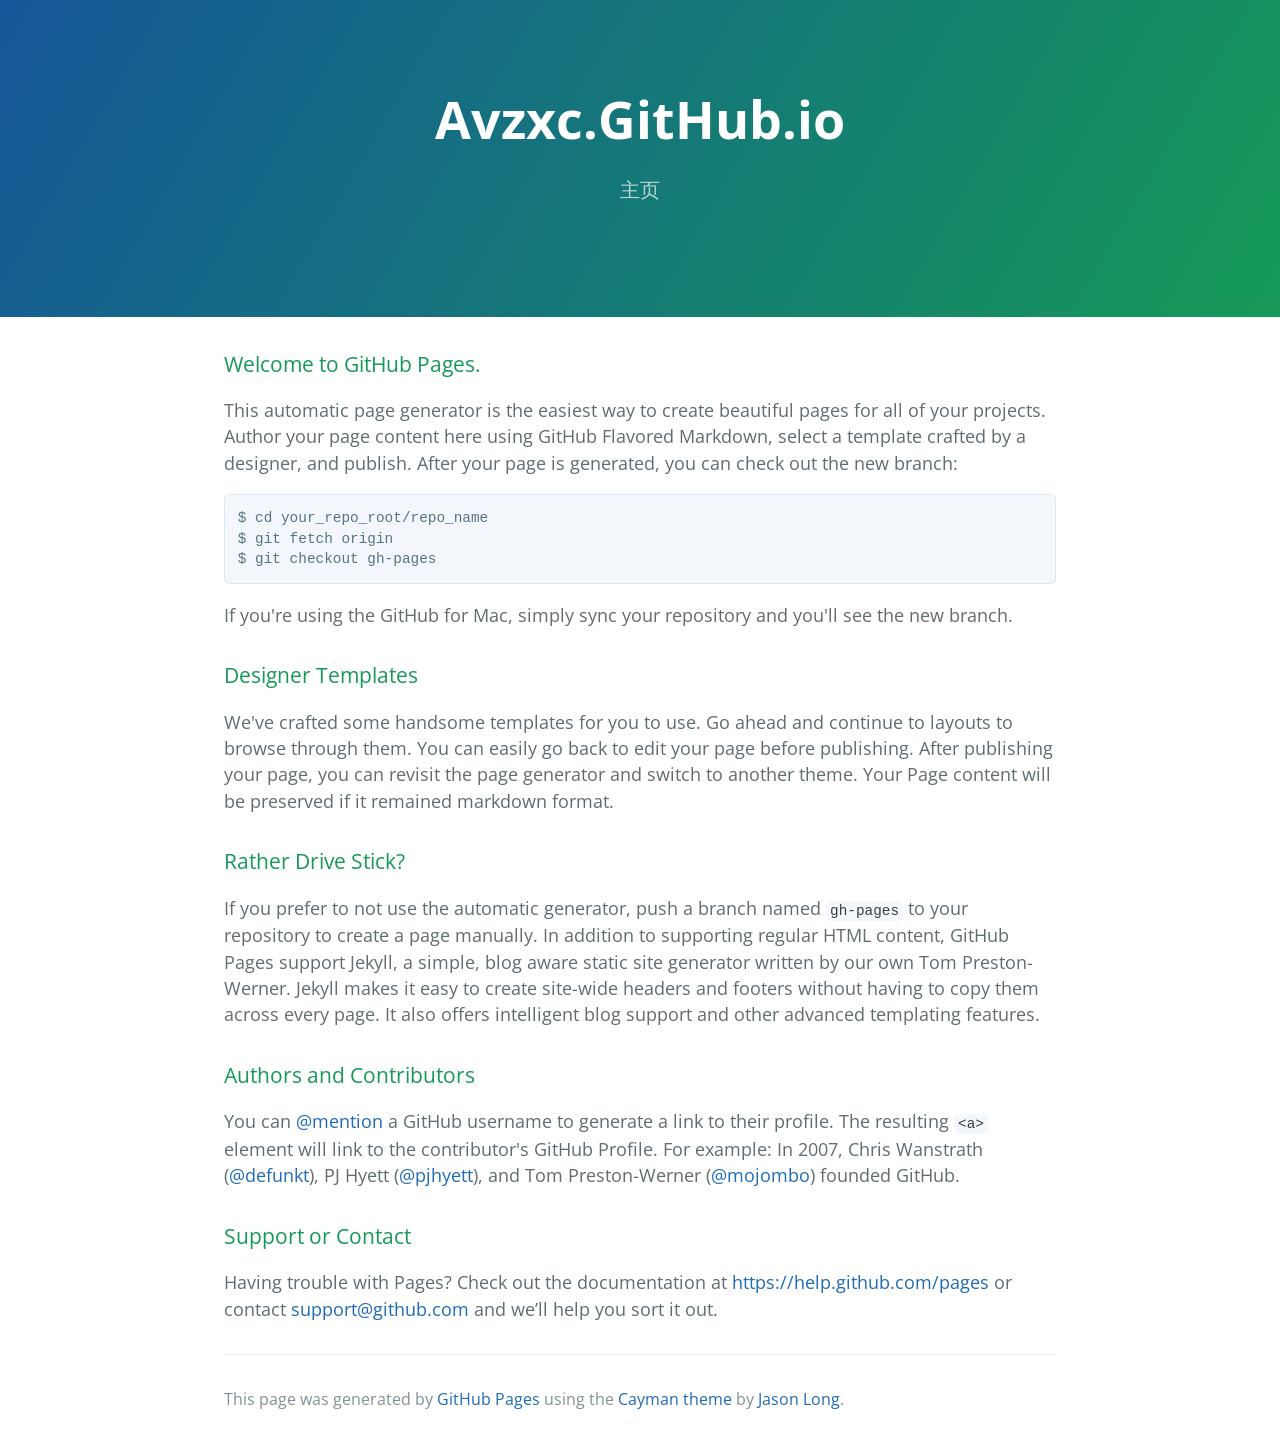
<file: index.html>
<!DOCTYPE html>
<html lang="en-us">
  <head>
    <meta charset="UTF-8">
    <title>Avzxc.GitHub.io by avzxc</title>
    <meta name="viewport" content="width=device-width, initial-scale=1">
    <link rel="stylesheet" type="text/css" href="stylesheets/normalize.css" media="screen">
    <link href='https://fonts.googleapis.com/css?family=Open+Sans:400,700' rel='stylesheet' type='text/css'>
    <link rel="stylesheet" type="text/css" href="stylesheets/stylesheet.css" media="screen">
    <link rel="stylesheet" type="text/css" href="stylesheets/github-light.css" media="screen">
  </head>
  <body>
    <section class="page-header">
      <h1 class="project-name">Avzxc.GitHub.io</h1>
      <h2 class="project-tagline">主页</h2>
    </section>

    <section class="main-content">
      <h3>
<a id="welcome-to-github-pages" class="anchor" href="#welcome-to-github-pages" aria-hidden="true"><span class="octicon octicon-link"></span></a>Welcome to GitHub Pages.</h3>

<p>This automatic page generator is the easiest way to create beautiful pages for all of your projects. Author your page content here using GitHub Flavored Markdown, select a template crafted by a designer, and publish. After your page is generated, you can check out the new branch:</p>

<pre><code>$ cd your_repo_root/repo_name
$ git fetch origin
$ git checkout gh-pages
</code></pre>

<p>If you're using the GitHub for Mac, simply sync your repository and you'll see the new branch.</p>

<h3>
<a id="designer-templates" class="anchor" href="#designer-templates" aria-hidden="true"><span class="octicon octicon-link"></span></a>Designer Templates</h3>

<p>We've crafted some handsome templates for you to use. Go ahead and continue to layouts to browse through them. You can easily go back to edit your page before publishing. After publishing your page, you can revisit the page generator and switch to another theme. Your Page content will be preserved if it remained markdown format.</p>

<h3>
<a id="rather-drive-stick" class="anchor" href="#rather-drive-stick" aria-hidden="true"><span class="octicon octicon-link"></span></a>Rather Drive Stick?</h3>

<p>If you prefer to not use the automatic generator, push a branch named <code>gh-pages</code> to your repository to create a page manually. In addition to supporting regular HTML content, GitHub Pages support Jekyll, a simple, blog aware static site generator written by our own Tom Preston-Werner. Jekyll makes it easy to create site-wide headers and footers without having to copy them across every page. It also offers intelligent blog support and other advanced templating features.</p>

<h3>
<a id="authors-and-contributors" class="anchor" href="#authors-and-contributors" aria-hidden="true"><span class="octicon octicon-link"></span></a>Authors and Contributors</h3>

<p>You can <a href="https://github.com/blog/821" class="user-mention">@mention</a> a GitHub username to generate a link to their profile. The resulting <code>&lt;a&gt;</code> element will link to the contributor's GitHub Profile. For example: In 2007, Chris Wanstrath (<a href="https://github.com/defunkt" class="user-mention">@defunkt</a>), PJ Hyett (<a href="https://github.com/pjhyett" class="user-mention">@pjhyett</a>), and Tom Preston-Werner (<a href="https://github.com/mojombo" class="user-mention">@mojombo</a>) founded GitHub.</p>

<h3>
<a id="support-or-contact" class="anchor" href="#support-or-contact" aria-hidden="true"><span class="octicon octicon-link"></span></a>Support or Contact</h3>

<p>Having trouble with Pages? Check out the documentation at <a href="https://help.github.com/pages">https://help.github.com/pages</a> or contact <a href="mailto:support@github.com">support@github.com</a> and we’ll help you sort it out.</p>

      <footer class="site-footer">

        <span class="site-footer-credits">This page was generated by <a href="https://pages.github.com">GitHub Pages</a> using the <a href="https://github.com/jasonlong/cayman-theme">Cayman theme</a> by <a href="https://twitter.com/jasonlong">Jason Long</a>.</span>
      </footer>

    </section>

  
  </body>
</html>
</file>
<file: stylesheets/stylesheet.css>
* {
  box-sizing: border-box; }

body {
  padding: 0;
  margin: 0;
  font-family: "Open Sans", "Helvetica Neue", Helvetica, Arial, sans-serif;
  font-size: 16px;
  line-height: 1.5;
  color: #606c71; }

a {
  color: #1e6bb8;
  text-decoration: none; }
  a:hover {
    text-decoration: underline; }

.btn {
  display: inline-block;
  margin-bottom: 1rem;
  color: rgba(255, 255, 255, 0.7);
  background-color: rgba(255, 255, 255, 0.08);
  border-color: rgba(255, 255, 255, 0.2);
  border-style: solid;
  border-width: 1px;
  border-radius: 0.3rem;
  transition: color 0.2s, background-color 0.2s, border-color 0.2s; }
  .btn + .btn {
    margin-left: 1rem; }

.btn:hover {
  color: rgba(255, 255, 255, 0.8);
  text-decoration: none;
  background-color: rgba(255, 255, 255, 0.2);
  border-color: rgba(255, 255, 255, 0.3); }

@media screen and (min-width: 64em) {
  .btn {
    padding: 0.75rem 1rem; } }

@media screen and (min-width: 42em) and (max-width: 64em) {
  .btn {
    padding: 0.6rem 0.9rem;
    font-size: 0.9rem; } }

@media screen and (max-width: 42em) {
  .btn {
    display: block;
    width: 100%;
    padding: 0.75rem;
    font-size: 0.9rem; }
    .btn + .btn {
      margin-top: 1rem;
      margin-left: 0; } }

.page-header {
  color: #fff;
  text-align: center;
  background-color: #159957;
  background-image: linear-gradient(120deg, #155799, #159957); }

@media screen and (min-width: 64em) {
  .page-header {
    padding: 5rem 6rem; } }

@media screen and (min-width: 42em) and (max-width: 64em) {
  .page-header {
    padding: 3rem 4rem; } }

@media screen and (max-width: 42em) {
  .page-header {
    padding: 2rem 1rem; } }

.project-name {
  margin-top: 0;
  margin-bottom: 0.1rem; }

@media screen and (min-width: 64em) {
  .project-name {
    font-size: 3.25rem; } }

@media screen and (min-width: 42em) and (max-width: 64em) {
  .project-name {
    font-size: 2.25rem; } }

@media screen and (max-width: 42em) {
  .project-name {
    font-size: 1.75rem; } }

.project-tagline {
  margin-bottom: 2rem;
  font-weight: normal;
  opacity: 0.7; }

@media screen and (min-width: 64em) {
  .project-tagline {
    font-size: 1.25rem; } }

@media screen and (min-width: 42em) and (max-width: 64em) {
  .project-tagline {
    font-size: 1.15rem; } }

@media screen and (max-width: 42em) {
  .project-tagline {
    font-size: 1rem; } }

.main-content :first-child {
  margin-top: 0; }
.main-content img {
  max-width: 100%; }
.main-content h1, .main-content h2, .main-content h3, .main-content h4, .main-content h5, .main-content h6 {
  margin-top: 2rem;
  margin-bottom: 1rem;
  font-weight: normal;
  color: #159957; }
.main-content p {
  margin-bottom: 1em; }
.main-content code {
  padding: 2px 4px;
  font-family: Consolas, "Liberation Mono", Menlo, Courier, monospace;
  font-size: 0.9rem;
  color: #383e41;
  background-color: #f3f6fa;
  border-radius: 0.3rem; }
.main-content pre {
  padding: 0.8rem;
  margin-top: 0;
  margin-bottom: 1rem;
  font: 1rem Consolas, "Liberation Mono", Menlo, Courier, monospace;
  color: #567482;
  word-wrap: normal;
  background-color: #f3f6fa;
  border: solid 1px #dce6f0;
  border-radius: 0.3rem; }
  .main-content pre > code {
    padding: 0;
    margin: 0;
    font-size: 0.9rem;
    color: #567482;
    word-break: normal;
    white-space: pre;
    background: transparent;
    border: 0; }
.main-content .highlight {
  margin-bottom: 1rem; }
  .main-content .highlight pre {
    margin-bottom: 0;
    word-break: normal; }
.main-content .highlight pre, .main-content pre {
  padding: 0.8rem;
  overflow: auto;
  font-size: 0.9rem;
  line-height: 1.45;
  border-radius: 0.3rem; }
.main-content pre code, .main-content pre tt {
  display: inline;
  max-width: initial;
  padding: 0;
  margin: 0;
  overflow: initial;
  line-height: inherit;
  word-wrap: normal;
  background-color: transparent;
  border: 0; }
  .main-content pre code:before, .main-content pre code:after, .main-content pre tt:before, .main-content pre tt:after {
    content: normal; }
.main-content ul, .main-content ol {
  margin-top: 0; }
.main-content blockquote {
  padding: 0 1rem;
  margin-left: 0;
  color: #819198;
  border-left: 0.3rem solid #dce6f0; }
  .main-content blockquote > :first-child {
    margin-top: 0; }
  .main-content blockquote > :last-child {
    margin-bottom: 0; }
.main-content table {
  display: block;
  width: 100%;
  overflow: auto;
  word-break: normal;
  word-break: keep-all; }
  .main-content table th {
    font-weight: bold; }
  .main-content table th, .main-content table td {
    padding: 0.5rem 1rem;
    border: 1px solid #e9ebec; }
.main-content dl {
  padding: 0; }
  .main-content dl dt {
    padding: 0;
    margin-top: 1rem;
    font-size: 1rem;
    font-weight: bold; }
  .main-content dl dd {
    padding: 0;
    margin-bottom: 1rem; }
.main-content hr {
  height: 2px;
  padding: 0;
  margin: 1rem 0;
  background-color: #eff0f1;
  border: 0; }

@media screen and (min-width: 64em) {
  .main-content {
    max-width: 64rem;
    padding: 2rem 6rem;
    margin: 0 auto;
    font-size: 1.1rem; } }

@media screen and (min-width: 42em) and (max-width: 64em) {
  .main-content {
    padding: 2rem 4rem;
    font-size: 1.1rem; } }

@media screen and (max-width: 42em) {
  .main-content {
    padding: 2rem 1rem;
    font-size: 1rem; } }

.site-footer {
  padding-top: 2rem;
  margin-top: 2rem;
  border-top: solid 1px #eff0f1; }

.site-footer-owner {
  display: block;
  font-weight: bold; }

.site-footer-credits {
  color: #819198; }

@media screen and (min-width: 64em) {
  .site-footer {
    font-size: 1rem; } }

@media screen and (min-width: 42em) and (max-width: 64em) {
  .site-footer {
    font-size: 1rem; } }

@media screen and (max-width: 42em) {
  .site-footer {
    font-size: 0.9rem; } }
</file>
<file: stylesheets/github-light.css>
/*
   Copyright 2014 GitHub Inc.

   Licensed under the Apache License, Version 2.0 (the "License");
   you may not use this file except in compliance with the License.
   You may obtain a copy of the License at

       http://www.apache.org/licenses/LICENSE-2.0

   Unless required by applicable law or agreed to in writing, software
   distributed under the License is distributed on an "AS IS" BASIS,
   WITHOUT WARRANTIES OR CONDITIONS OF ANY KIND, either express or implied.
   See the License for the specific language governing permissions and
   limitations under the License.

*/

.pl-c /* comment */ {
  color: #969896;
}

.pl-c1      /* constant, markup.raw, meta.diff.header, meta.module-reference, meta.property-name, support, support.constant, support.variable, variable.other.constant */,
.pl-s .pl-v /* string variable */ {
  color: #0086b3;
}

.pl-e  /* entity */,
.pl-en /* entity.name */ {
  color: #795da3;
}

.pl-s .pl-s1 /* string source */,
.pl-smi      /* storage.modifier.import, storage.modifier.package, storage.type.java, variable.other, variable.parameter.function */ {
  color: #333;
}

.pl-ent /* entity.name.tag */ {
  color: #63a35c;
}

.pl-k /* keyword, storage, storage.type */ {
  color: #a71d5d;
}

.pl-pds              /* punctuation.definition.string, string.regexp.character-class */,
.pl-s                /* string */,
.pl-s .pl-pse .pl-s1 /* string punctuation.section.embedded source */,
.pl-sr               /* string.regexp */,
.pl-sr .pl-cce       /* string.regexp constant.character.escape */,
.pl-sr .pl-sra       /* string.regexp string.regexp.arbitrary-repitition */,
.pl-sr .pl-sre       /* string.regexp source.ruby.embedded */ {
  color: #183691;
}

.pl-v /* variable */ {
  color: #ed6a43;
}

.pl-id /* invalid.deprecated */ {
  color: #b52a1d;
}

.pl-ii /* invalid.illegal */ {
  background-color: #b52a1d;
  color: #f8f8f8;
}

.pl-sr .pl-cce /* string.regexp constant.character.escape */ {
  color: #63a35c;
  font-weight: bold;
}

.pl-ml /* markup.list */ {
  color: #693a17;
}

.pl-mh        /* markup.heading */,
.pl-mh .pl-en /* markup.heading entity.name */,
.pl-ms        /* meta.separator */ {
  color: #1d3e81;
  font-weight: bold;
}

.pl-mq /* markup.quote */ {
  color: #008080;
}

.pl-mi /* markup.italic */ {
  color: #333;
  font-style: italic;
}

.pl-mb /* markup.bold */ {
  color: #333;
  font-weight: bold;
}

.pl-md /* markup.deleted, meta.diff.header.from-file */ {
  background-color: #ffecec;
  color: #bd2c00;
}

.pl-mi1 /* markup.inserted, meta.diff.header.to-file */ {
  background-color: #eaffea;
  color: #55a532;
}

.pl-mdr /* meta.diff.range */ {
  color: #795da3;
  font-weight: bold;
}

.pl-mo /* meta.output */ {
  color: #1d3e81;
}
</file>
